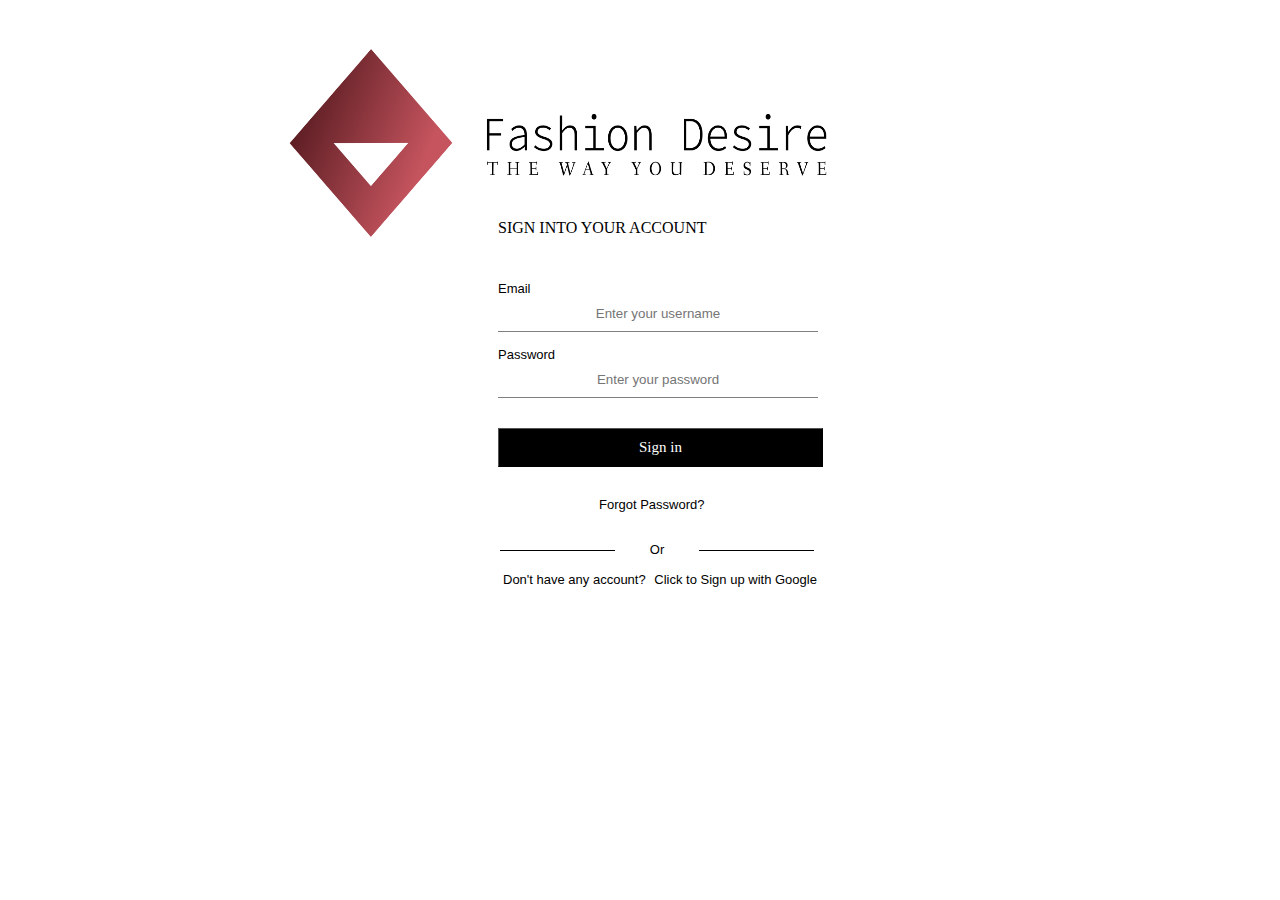
<file: index.html>
<!DOCTYPE html> 
<html>
    <head>
        <link rel = "stylesheet" href="fashiondesire.css">
        <title>Sign In - GamingHunk</title>
    </head>
    <div class = "wrapper">
        <div class = "logo">
            <img src ="cover.png" alt="logo" width="200" height="100">
        </div>
    <div class=" left">
        <div class = "signIn">
            <form method="post" action="fashion.php">
            <h2>SIGN INTO YOUR ACCOUNT</h2>
            <br>
            <br>
            <div class = "username">
          <lebel>
           Email
          </lebel>
          <input name= "button1" type = "text" placeholder="Enter your username">
        </div>
        <br>
        <div>
            <label>
                Password
            </label>
            <input name= "button2" type = "password" placeholder="Enter your password">
        </div>
        <br>
        <br>
        <div class = "button">
            
            <button type="submit">
               
                Sign in
            </button>
        </div>
    </form>
        <div class="footer">
        <div class  = "link">
            
            <br>
            <br>
            <a href="https://www.youtube.com/" target="_blank">Forgot Password?</a>
        </div>
        
        <br>
        <br>
        <div class="lebel">
              
              Or
             
            </div>
        </div>
        <br>
      <lebel class="lastlebel">Don't have any account?</lebel>
        <a href="#" >Click to Sign up with Google</a>
     
        
        </div>
    </div>
    
    </div>

    <div class = "right">
    </div>
</div>
</html>
</file>
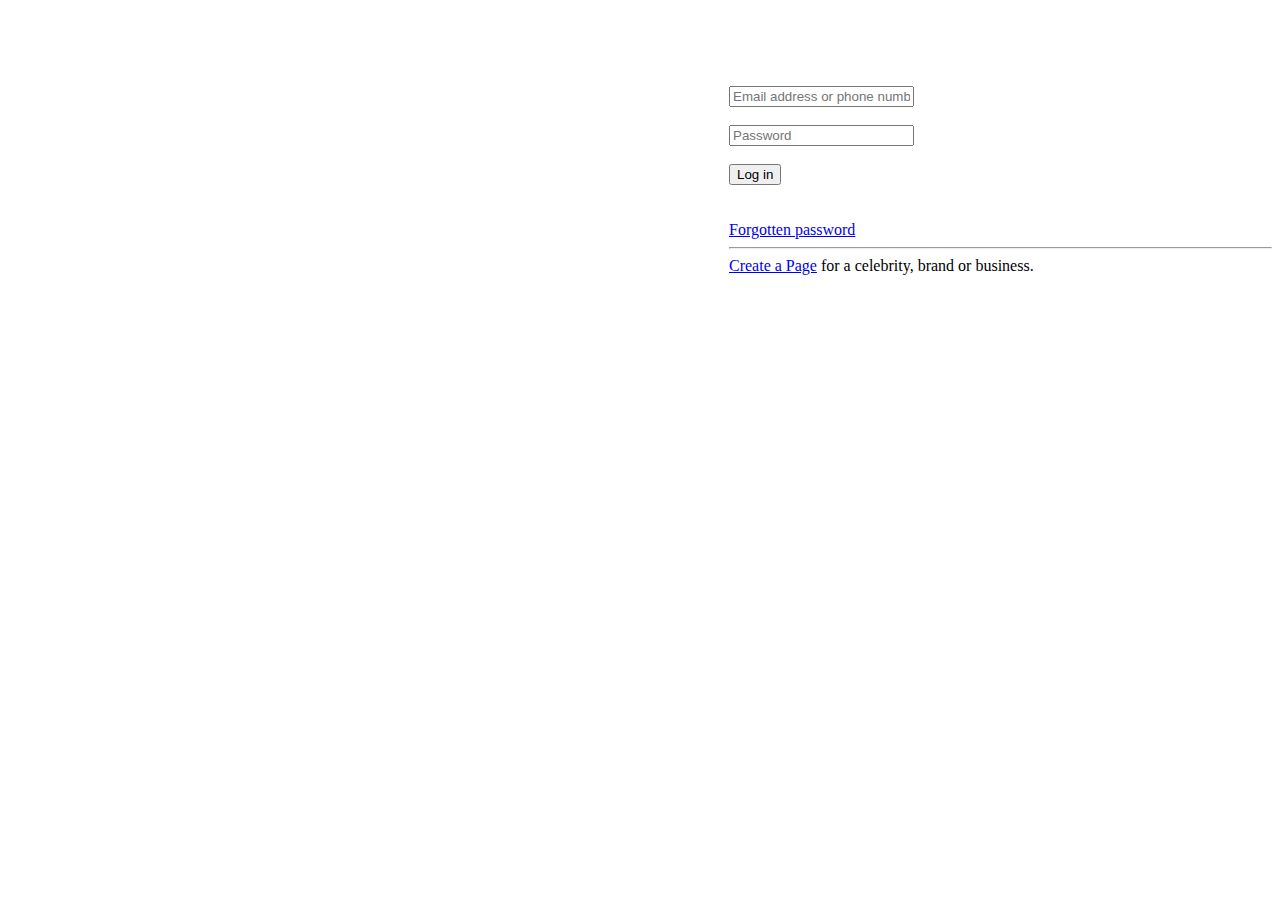
<file: facebook.html>
<!DOCTYPE html>
<html>
<head>
    <link rel= "stylesheet" href="facebookstyle.css">

    <title>
        Facebook - login or sign up
    </title>
</head>
    <body>
        <form method="post">
        <div class = "container" >
           <input type="text" placeholder="Email address or phone number">
           <br>
           <br>
           <input type="password" placeholder="Password">
           <br>
           <br>
           <div class="LoginButton">      
        <button>
         Log in
        </button>
           </div>
           <br>
           <br>
        <div class="link">

            <a href="#" >Forgotten password</a>
        </div>
        <hr class = "line">
        <div class="createButton">

        </div>
<lebel>
    <a href = "#">Create a Page</a> for a celebrity, brand or business.
</lebel>
        </div>
        
    </form>
    </body>



</html>
</file>
<file: fashiondesire.css>
.wrapper {
    width: 300px;
    height: 200px;
    margin: -55px 500px;
    font-family: "Neue-Helvetica","Helvetica","Arial","sans-serif";
    font-size: small;
    
}
.left {
    margin: -130px -10px;
}
.lebel {
    margin: 0px 145px;
    display: inline;
}
input{
    width: 300px;
    padding: 10px;
        outline: 0;
        border-width: 0 0 thin;
        border-color: grey;
}


button{
    background-color: black;
    width: 325px;
    font-size: 15px;
    font-family: 'Times New Roman', Times, serif;
    padding: 10px;
    color: white;
    cursor: pointer;
    border-width: thin;
    transition: 0.5s;
  
}
button:hover{
    background-color:#f0f0f5;
    color: black;
}
.link {
    margin: 0px 101px;
}
img{
    width: 800px;
    height: 380px;
    margin: 0px -350px;
}
input::placeholder{
    text-align: center;
}
a:link{
    text-decoration: none;
}
a{
    color:black;
    
}
a:hover{
 text-decoration: underline;
 color: #B2361B;

}
.lebel {
    overflow: hidden;
    text-align: center;
  }
  
.lebel:before,
  .lebel:after {
    background-color: #000;
    content: "";
    display: inline-block;
    height: 1px;
    position: relative;
    vertical-align: middle;
    width: 36%;
  }
  
  .lebel:before {
    right: 2.4em;
    margin-left: -35%;
  }
  
  .lebel:after {
    left: 2.4em;
    margin-right: -36%;
  }
h2 {
    font: initial;
}
.lastlebel{
    margin: 0px 5px;
}
</file>
<file: facebookstyle.css>
.container {
    margin: 86px 0px 0px 721px;
}
</file>
